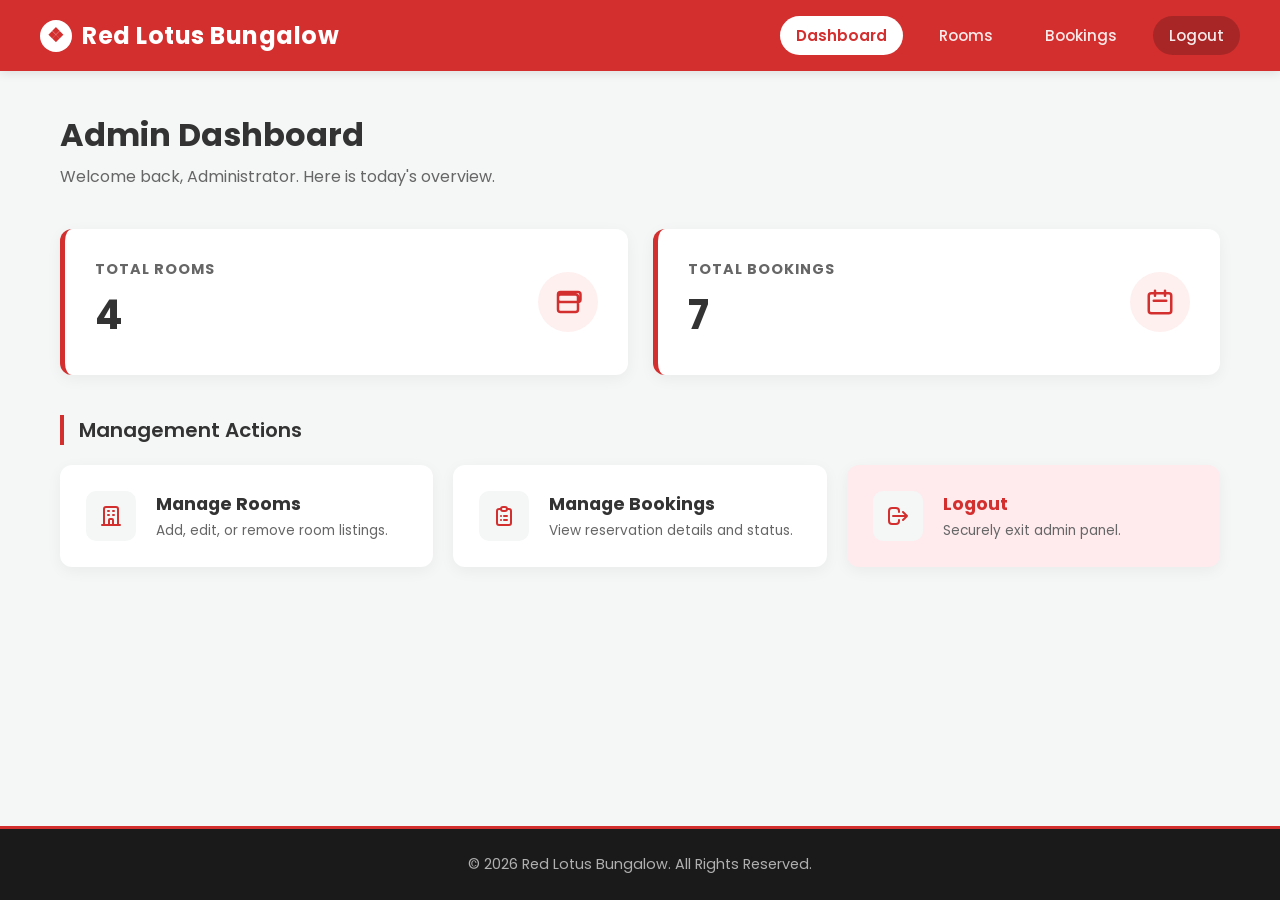
<file: admindashboard.html>
<!DOCTYPE html>
<html lang="en">
<head>
    <meta charset="UTF-8">
    <meta name="viewport" content="width=device-width, initial-scale=1.0">
    <title>Red Lotus Bungalow | Admin Dashboard</title>
    <!-- Using Google Fonts for a modern typography -->
    <link href="https://fonts.googleapis.com/css2?family=Poppins:wght@300;400;500;600;700&display=swap" rel="stylesheet">
    
    <style>
        /* --- CSS Reset & Base Variables --- */
        :root {
            --primary-red: #D32F2F; /* Deep Red matching your brand */
            --primary-red-hover: #B71C1C;
            --accent-gold: #FFC107;
            --text-dark: #333333;
            --text-light: #666666;
            --bg-light: #F4F7F6;
            --white: #ffffff;
            --shadow-card: 0 4px 15px rgba(0, 0, 0, 0.05);
            --shadow-hover: 0 8px 25px rgba(0, 0, 0, 0.1);
            --radius: 12px;
        }

        * {
            box-sizing: border-box;
            margin: 0;
            padding: 0;
        }

        body {
            font-family: 'Poppins', sans-serif;
            background-color: var(--bg-light);
            color: var(--text-dark);
            min-height: 100vh;
            display: flex;
            flex-direction: column;
        }

        /* --- Navigation Bar --- */
        .navbar {
            background-color: var(--primary-red);
            padding: 1rem 2rem;
            box-shadow: 0 2px 10px rgba(0,0,0,0.1);
            position: sticky;
            top: 0;
            z-index: 1000;
        }

        .nav-container {
            max-width: 1200px;
            margin: 0 auto;
            display: flex;
            justify-content: space-between;
            align-items: center;
        }

        .navbar-brand {
            color: var(--white);
            text-decoration: none;
            font-size: 1.5rem;
            font-weight: 700;
            letter-spacing: 0.5px;
            display: flex;
            align-items: center;
            gap: 10px;
        }

        /* Lotus Icon Simulation */
        .brand-icon {
            width: 32px;
            height: 32px;
            background-color: var(--white);
            border-radius: 50%;
            display: flex;
            align-items: center;
            justify-content: center;
            color: var(--primary-red);
            font-size: 1.2rem;
        }

        .nav-menu {
            display: flex;
            gap: 20px;
            align-items: center;
        }

        .nav-link {
            color: rgba(255, 255, 255, 0.9);
            text-decoration: none;
            font-weight: 500;
            font-size: 0.95rem;
            padding: 8px 16px;
            border-radius: 20px;
            transition: all 0.3s ease;
        }

        .nav-link:hover {
            background-color: rgba(255, 255, 255, 0.2);
            color: var(--white);
        }

        .nav-link.active {
            background-color: var(--white);
            color: var(--primary-red);
            font-weight: 600;
        }

        /* Mobile Menu Toggle */
        .menu-toggle {
            display: none;
            color: white;
            font-size: 1.5rem;
            cursor: pointer;
        }

        /* --- Main Content --- */
        .main-content {
            flex: 1;
            max-width: 1200px;
            margin: 0 auto;
            width: 100%;
            padding: 40px 20px;
        }

        .welcome-header {
            margin-bottom: 40px;
        }

        .welcome-header h1 {
            font-size: 2rem;
            color: var(--text-dark);
            margin-bottom: 5px;
        }

        .welcome-header p {
            color: var(--text-light);
        }

        /* --- Stats Cards --- */
        .stats-grid {
            display: grid;
            grid-template-columns: repeat(auto-fit, minmax(250px, 1fr));
            gap: 25px;
            margin-bottom: 40px;
        }

        .stat-card {
            background: var(--white);
            padding: 30px;
            border-radius: var(--radius);
            box-shadow: var(--shadow-card);
            display: flex;
            align-items: center;
            justify-content: space-between;
            transition: transform 0.3s ease, box-shadow 0.3s ease;
            border-left: 5px solid var(--primary-red);
        }

        .stat-card:hover {
            transform: translateY(-5px);
            box-shadow: var(--shadow-hover);
        }

        .stat-info h3 {
            font-size: 0.9rem;
            text-transform: uppercase;
            color: var(--text-light);
            letter-spacing: 1px;
            margin-bottom: 5px;
        }

        .stat-info .number {
            font-size: 2.5rem;
            font-weight: 700;
            color: var(--text-dark);
        }

        .stat-icon {
            width: 60px;
            height: 60px;
            background-color: #FFF0F0; /* Light red bg */
            border-radius: 50%;
            display: flex;
            align-items: center;
            justify-content: center;
            color: var(--primary-red);
        }

        .stat-icon svg {
            width: 30px;
            height: 30px;
        }

        /* --- Action Section --- */
        .actions-section {
            margin-top: 20px;
        }

        .section-title {
            font-size: 1.25rem;
            font-weight: 600;
            margin-bottom: 20px;
            color: var(--text-dark);
            border-left: 4px solid var(--primary-red);
            padding-left: 15px;
        }

        .actions-grid {
            display: grid;
            grid-template-columns: repeat(auto-fit, minmax(280px, 1fr));
            gap: 20px;
        }

        .action-card {
            background: var(--white);
            border-radius: var(--radius);
            padding: 25px;
            box-shadow: var(--shadow-card);
            text-decoration: none;
            color: var(--text-dark);
            transition: all 0.3s ease;
            display: flex;
            align-items: center;
            gap: 20px;
            border: 1px solid transparent;
        }

        .action-card:hover {
            border-color: var(--primary-red);
            transform: translateY(-3px);
            box-shadow: var(--shadow-hover);
        }

        .action-icon {
            width: 50px;
            height: 50px;
            background-color: var(--bg-light);
            border-radius: 10px;
            display: flex;
            align-items: center;
            justify-content: center;
            color: var(--primary-red);
        }

        .action-text h4 {
            font-size: 1.1rem;
            margin-bottom: 4px;
        }

        .action-text p {
            font-size: 0.85rem;
            color: var(--text-light);
        }

        .btn-logout {
            background-color: #ffebee;
            color: #d32f2f;
        }
        
        .btn-logout:hover {
            background-color: #ffcdd2;
        }

        /* --- Footer --- */
        footer {
            background-color: #1a1a1a;
            color: #b0b0b0;
            text-align: center;
            padding: 25px 20px;
            margin-top: auto;
            font-size: 0.9rem;
            border-top: 3px solid var(--primary-red);
        }

        /* --- Responsive Adjustments --- */
        @media (max-width: 768px) {
            .navbar {
                padding: 1rem;
            }
            
            .nav-menu {
                display: none; /* Hidden by default on mobile */
                flex-direction: column;
                position: absolute;
                top: 100%;
                left: 0;
                width: 100%;
                background-color: var(--primary-red);
                padding: 20px;
                box-shadow: 0 10px 10px rgba(0,0,0,0.1);
            }

            .nav-menu.active {
                display: flex;
            }

            .nav-link {
                width: 100%;
                text-align: center;
                padding: 12px;
            }

            .menu-toggle {
                display: block;
            }
            
            .stat-info .number {
                font-size: 2rem;
            }
        }
    </style>
</head>
<body>

    <!-- Navigation Bar -->
    <nav class="navbar">
        <div class="nav-container">
            <a href="index.php" class="navbar-brand">
                <div class="brand-icon">❖</div>
                Red Lotus Bungalow
            </a>
            
            <!-- Mobile Menu Icon -->
            <div class="menu-toggle" onclick="toggleMenu()">
                ☰
            </div>

            <!-- Nav Links -->
            <div class="nav-menu" id="navMenu">
                <a href="dashboard.php" class="nav-link active">Dashboard</a>
                <a href="manage_rooms.php" class="nav-link">Rooms</a>
                <a href="manage_bookings.php" class="nav-link">Bookings</a>
                <a href="logout.php" class="nav-link" style="background: rgba(0,0,0,0.2);">Logout</a>
            </div>
        </div>
    </nav>

    <!-- Main Content -->
    <main class="main-content">
        
        <div class="welcome-header">
            <h1>Admin Dashboard</h1>
            <p>Welcome back, Administrator. Here is today's overview.</p>
        </div>

        <!-- Stats Section -->
        <section class="stats-grid">
            <!-- Total Rooms Card -->
            <div class="stat-card">
                <div class="stat-info">
                    <h3>Total Rooms</h3>
                    <div class="number">4</div>
                </div>
                <div class="stat-icon">
                    <!-- Bed Icon -->
                    <svg fill="none" viewBox="0 0 24 24" stroke="currentColor" stroke-width="2">
                        <path stroke-linecap="round" stroke-linejoin="round" d="M20 12V8a2 2 0 00-2-2H6a2 2 0 00-2 2v4m16 0v6a2 2 0 01-2 2H6a2 2 0 01-2-2v-6m16 0H4m16 0a2 2 0 002-2v-4a2 2 0 00-2-2H6a2 2 0 00-2 2v4a2 2 0 002 2z" />
                    </svg>
                </div>
            </div>

            <!-- Total Bookings Card -->
            <div class="stat-card">
                <div class="stat-info">
                    <h3>Total Bookings</h3>
                    <div class="number">7</div>
                </div>
                <div class="stat-icon">
                    <!-- Calendar Icon -->
                    <svg fill="none" viewBox="0 0 24 24" stroke="currentColor" stroke-width="2">
                        <path stroke-linecap="round" stroke-linejoin="round" d="M8 7V3m8 4V3m-9 8h10M5 21h14a2 2 0 002-2V7a2 2 0 00-2-2H5a2 2 0 00-2 2v12a2 2 0 002 2z" />
                    </svg>
                </div>
            </div>
        </section>

        <!-- Quick Actions Section -->
        <section class="actions-section">
            <h2 class="section-title">Management Actions</h2>
            
            <div class="actions-grid">
                <!-- Manage Rooms -->
                <a href="manage_rooms.php" class="action-card">
                    <div class="action-icon">
                        <svg width="24" height="24" fill="none" viewBox="0 0 24 24" stroke="currentColor" stroke-width="2">
                            <path stroke-linecap="round" stroke-linejoin="round" d="M19 21V5a2 2 0 00-2-2H7a2 2 0 00-2 2v16m14 0h2m-2 0h-5m-9 0H3m2 0h5M9 7h1m-1 4h1m4-4h1m-1 4h1m-5 10v-5a1 1 0 011-1h2a1 1 0 011 1v5m-4 0h4" />
                        </svg>
                    </div>
                    <div class="action-text">
                        <h4>Manage Rooms</h4>
                        <p>Add, edit, or remove room listings.</p>
                    </div>
                </a>

                <!-- Manage Bookings -->
                <a href="manage_bookings.php" class="action-card">
                    <div class="action-icon">
                        <svg width="24" height="24" fill="none" viewBox="0 0 24 24" stroke="currentColor" stroke-width="2">
                            <path stroke-linecap="round" stroke-linejoin="round" d="M9 5H7a2 2 0 00-2 2v12a2 2 0 002 2h10a2 2 0 002-2V7a2 2 0 00-2-2h-2M9 5a2 2 0 002 2h2a2 2 0 002-2M9 5a2 2 0 012-2h2a2 2 0 012 2m-3 7h3m-3 4h3m-6-4h.01M9 16h.01" />
                        </svg>
                    </div>
                    <div class="action-text">
                        <h4>Manage Bookings</h4>
                        <p>View reservation details and status.</p>
                    </div>
                </a>

                <!-- Logout (Styled as an action card for visibility) -->
                <a href="logout.php" class="action-card btn-logout">
                    <div class="action-icon">
                        <svg width="24" height="24" fill="none" viewBox="0 0 24 24" stroke="currentColor" stroke-width="2">
                            <path stroke-linecap="round" stroke-linejoin="round" d="M17 16l4-4m0 0l-4-4m4 4H7m6 4v1a3 3 0 01-3 3H6a3 3 0 01-3-3V7a3 3 0 013-3h4a3 3 0 013 3v1" />
                        </svg>
                    </div>
                    <div class="action-text">
                        <h4>Logout</h4>
                        <p>Securely exit admin panel.</p>
                    </div>
                </a>
            </div>
        </section>

    </main>

    <!-- Footer -->
    <footer>
        <p>&copy; 2026 Red Lotus Bungalow. All Rights Reserved.</p>
    </footer>

    <!-- Minimal JavaScript for Mobile Menu -->
    <script>
        function toggleMenu() {
            const menu = document.getElementById('navMenu');
            menu.classList.toggle('active');
        }
    </script>
</body>
</html>
</file>
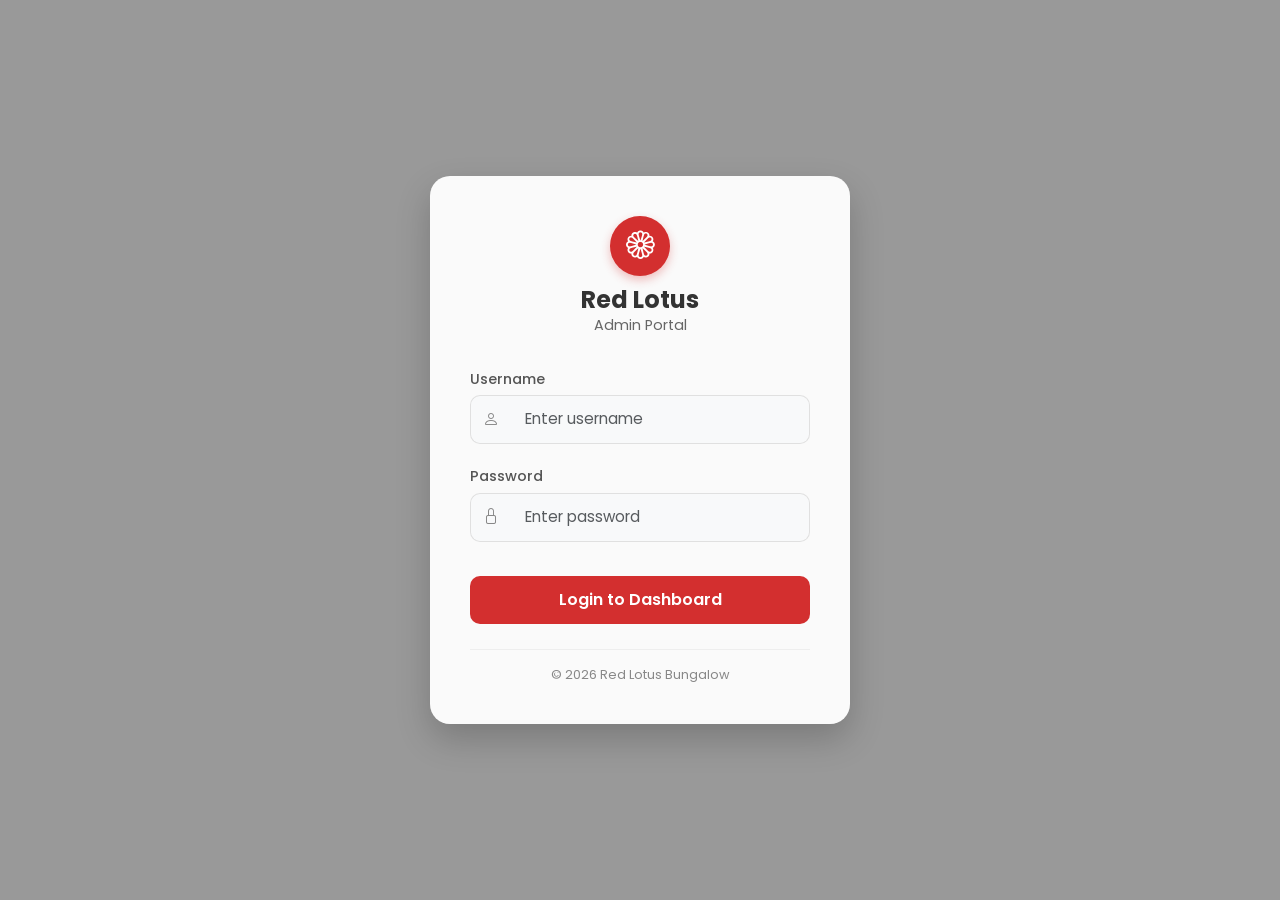
<file: adminlogin.html>
<!DOCTYPE html>
<html lang="en">
<head>
    <meta charset="UTF-8">
    <meta name="viewport" content="width=device-width, initial-scale=1.0">
    <title>Admin Login - Red Lotus Bungalow</title>
    <!-- Bootstrap 5 CSS -->
    <link href="https://cdn.jsdelivr.net/npm/bootstrap@5.3.2/dist/css/bootstrap.min.css" rel="stylesheet">
    <!-- Bootstrap Icons -->
    <link rel="stylesheet" href="https://cdn.jsdelivr.net/npm/bootstrap-icons@1.11.1/font/bootstrap-icons.css">
    <!-- Google Fonts -->
    <link href="https://fonts.googleapis.com/css2?family=Poppins:wght@300;400;500;600;700&display=swap" rel="stylesheet">

    <style>
        /* --- CSS Variables --- */
        :root {
            --brand-red: #D32F2F;
            --brand-red-hover: #B71C1C;
            --input-bg: #f8f9fa;
        }

        body {
            font-family: 'Poppins', sans-serif;
            margin: 0;
            padding: 0;
            height: 100vh;
            display: flex;
            align-items: center;
            justify-content: center;
            overflow: hidden; /* Prevents scroll on the background */
            position: relative;
        }

        /* --- Background Image & Overlay --- */
        /* A beautiful, serene resort/nature image */
        body::before {
            content: "";
            position: absolute;
            top: 0;
            left: 0;
            width: 100%;
            height: 100%;
            background: url('https://images.unsplash.com/photo-1571896349842-e0ba39620a98?q=80&w=2070&auto=format&fit=crop') no-repeat center center/cover;
            z-index: -2;
        }

        /* Dark overlay to ensure the white card pops out */
        body::after {
            content: "";
            position: absolute;
            top: 0;
            left: 0;
            width: 100%;
            height: 100%;
            background: rgba(0, 0, 0, 0.4); /* Darkens the image */
            z-index: -1;
            backdrop-filter: blur(3px); /* Slight blur on background */
        }

        /* --- Login Card --- */
        .login-card {
            background: rgba(255, 255, 255, 0.95);
            padding: 40px;
            border-radius: 20px;
            box-shadow: 0 15px 35px rgba(0,0,0,0.2);
            width: 100%;
            max-width: 420px;
            animation: fadeIn 0.8s ease-out;
            position: relative;
            z-index: 10;
        }

        /* Branding Section inside Card */
        .brand-logo {
            text-align: center;
            margin-bottom: 30px;
        }

        .brand-icon-circle {
            width: 60px;
            height: 60px;
            background-color: var(--brand-red);
            color: white;
            border-radius: 50%;
            display: inline-flex;
            align-items: center;
            justify-content: center;
            font-size: 1.8rem;
            margin-bottom: 10px;
            box-shadow: 0 4px 10px rgba(211, 47, 47, 0.3);
        }

        .brand-logo h3 {
            font-weight: 700;
            color: #333;
            margin: 0;
            font-size: 1.5rem;
        }

        .brand-logo p {
            color: #666;
            font-size: 0.9rem;
            margin: 0;
        }

        /* --- Form Styling --- */
        .form-label {
            font-weight: 500;
            font-size: 0.9rem;
            color: #555;
            margin-bottom: 5px;
        }

        .input-group {
            margin-bottom: 20px;
        }

        .input-group-text {
            background-color: var(--input-bg);
            border: 1px solid #e0e0e0;
            border-right: none;
            color: #888;
            border-radius: 10px 0 0 10px;
        }

        .form-control {
            background-color: var(--input-bg);
            border: 1px solid #e0e0e0;
            border-left: none;
            border-radius: 0 10px 10px 0;
            padding: 12px 15px;
            font-size: 0.95rem;
        }

        .form-control:focus {
            box-shadow: none;
            border-color: var(--brand-red);
            background-color: #fff;
        }

        /* Button Styling */
        .btn-login {
            background-color: var(--brand-red);
            color: white;
            border: none;
            padding: 12px;
            font-weight: 600;
            border-radius: 10px;
            transition: all 0.3s ease;
            width: 100%;
            margin-top: 10px;
        }

        .btn-login:hover {
            background-color: var(--brand-red-hover);
            transform: translateY(-2px);
            box-shadow: 0 5px 15px rgba(211, 47, 47, 0.3);
            color: white;
        }

        /* Footer on the card (optional copyright) */
        .card-footer {
            text-align: center;
            margin-top: 25px;
            font-size: 0.8rem;
            color: #888;
            border-top: 1px solid #eee;
            padding-top: 15px;
        }

        /* Animation */
        @keyframes fadeIn {
            from { opacity: 0; transform: translateY(20px); }
            to { opacity: 1; transform: translateY(0); }
        }

        /* Responsive Adjustments */
        @media (max-width: 480px) {
            .login-card {
                padding: 30px 20px;
                margin: 15px;
            }
        }
    </style>
</head>
<body>

    <!-- Main Login Card -->
    <div class="login-card">
        
        <!-- Branding -->
        <div class="brand-logo">
            <div class="brand-icon-circle">
                <i class="bi bi-flower1"></i>
            </div>
            <h3>Red Lotus</h3>
            <p>Admin Portal</p>
        </div>

        <!-- Login Form -->
        <form method="POST" action="login.php"> <!-- Added action attribute for backend logic -->
            
            <!-- Username Input -->
            <div class="mb-3">
                <label for="username" class="form-label">Username</label>
                <div class="input-group">
                    <span class="input-group-text">
                        <i class="bi bi-person"></i>
                    </span>
                    <input type="text" name="username" class="form-control" id="username" placeholder="Enter username" required>
                </div>
            </div>

            <!-- Password Input -->
            <div class="mb-4">
                <label for="password" class="form-label">Password</label>
                <div class="input-group">
                    <span class="input-group-text">
                        <i class="bi bi-lock"></i>
                    </span>
                    <input type="password" name="password" class="form-control" id="password" placeholder="Enter password" required>
                </div>
            </div>

            <!-- Submit Button -->
            <button type="submit" class="btn btn-login">
                Login to Dashboard
            </button>
            
        </form>

        <!-- Card Footer -->
        <div class="card-footer">
            &copy; 2026 Red Lotus Bungalow
        </div>
    </div>

    <!-- Bootstrap JS -->
    <script src="https://cdn.jsdelivr.net/npm/bootstrap@5.3.2/dist/js/bootstrap.bundle.min.js"></script>
</body>
</html>
</file>
